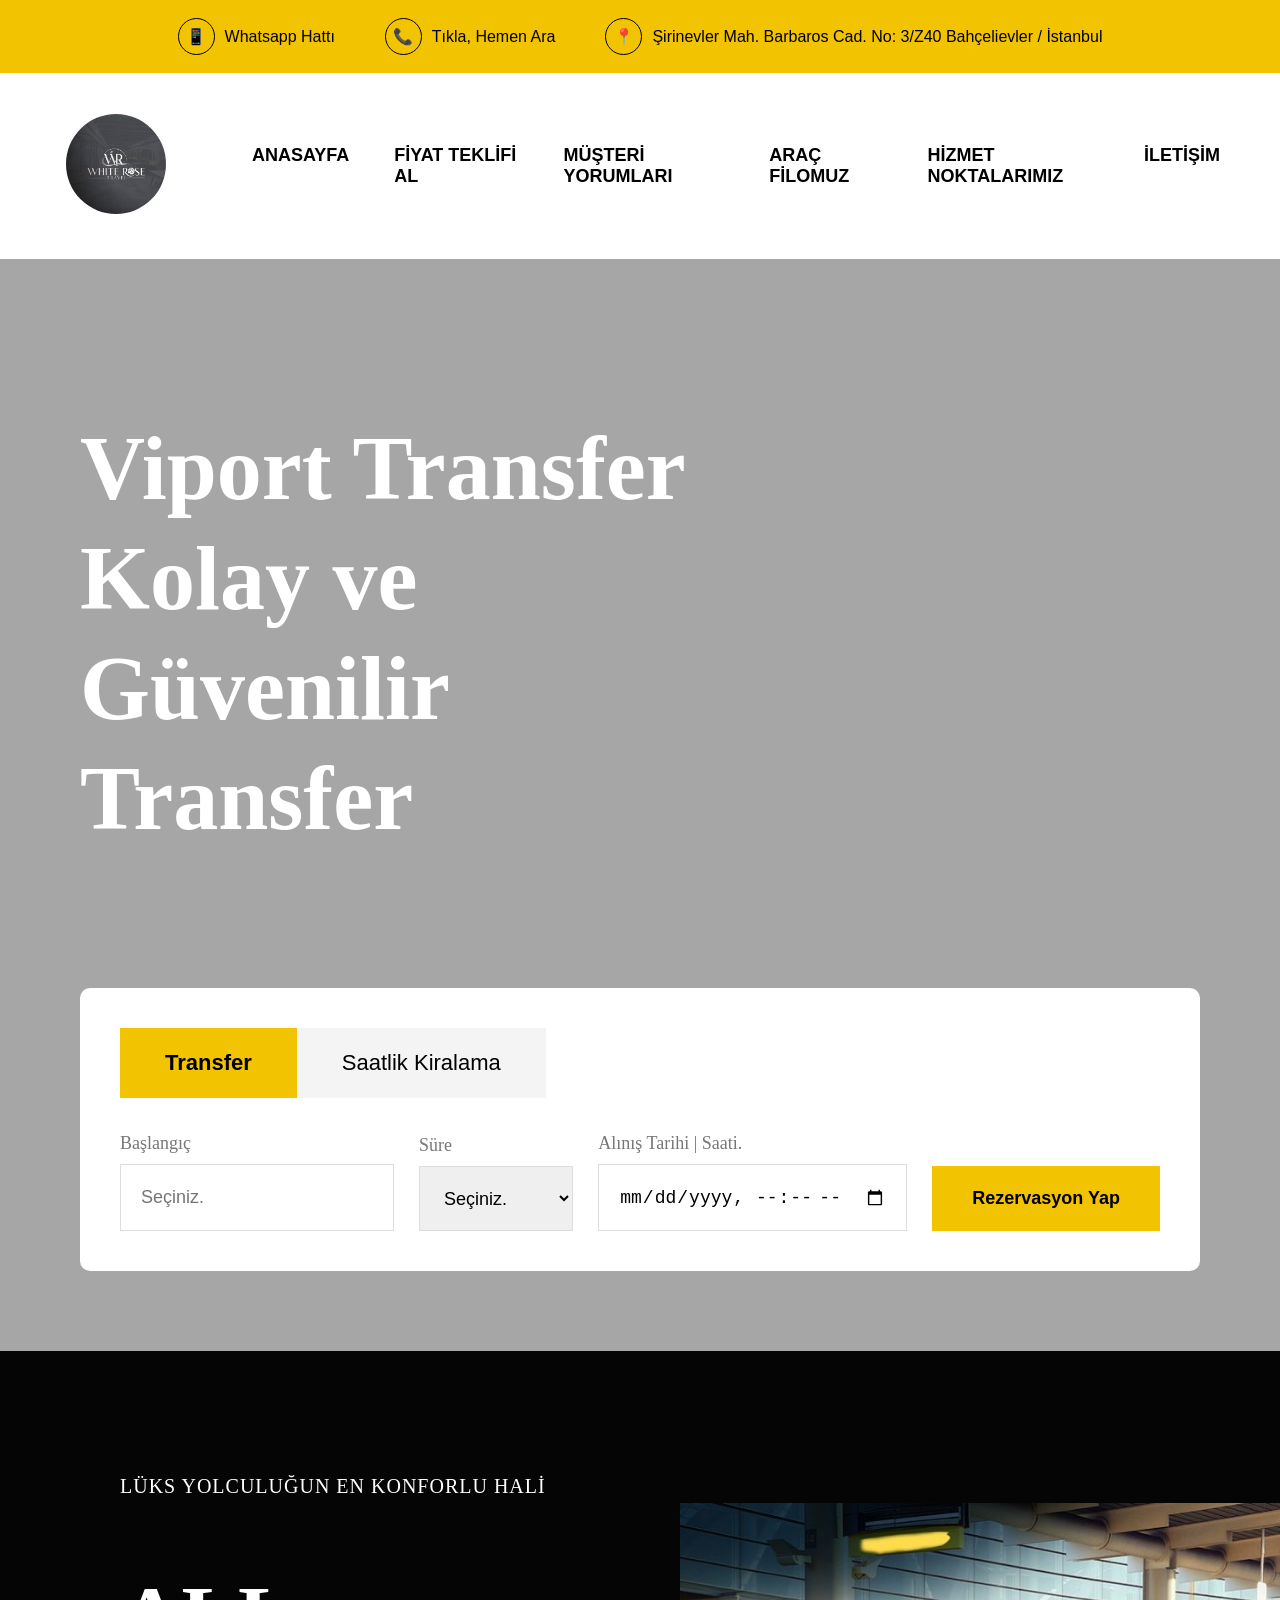
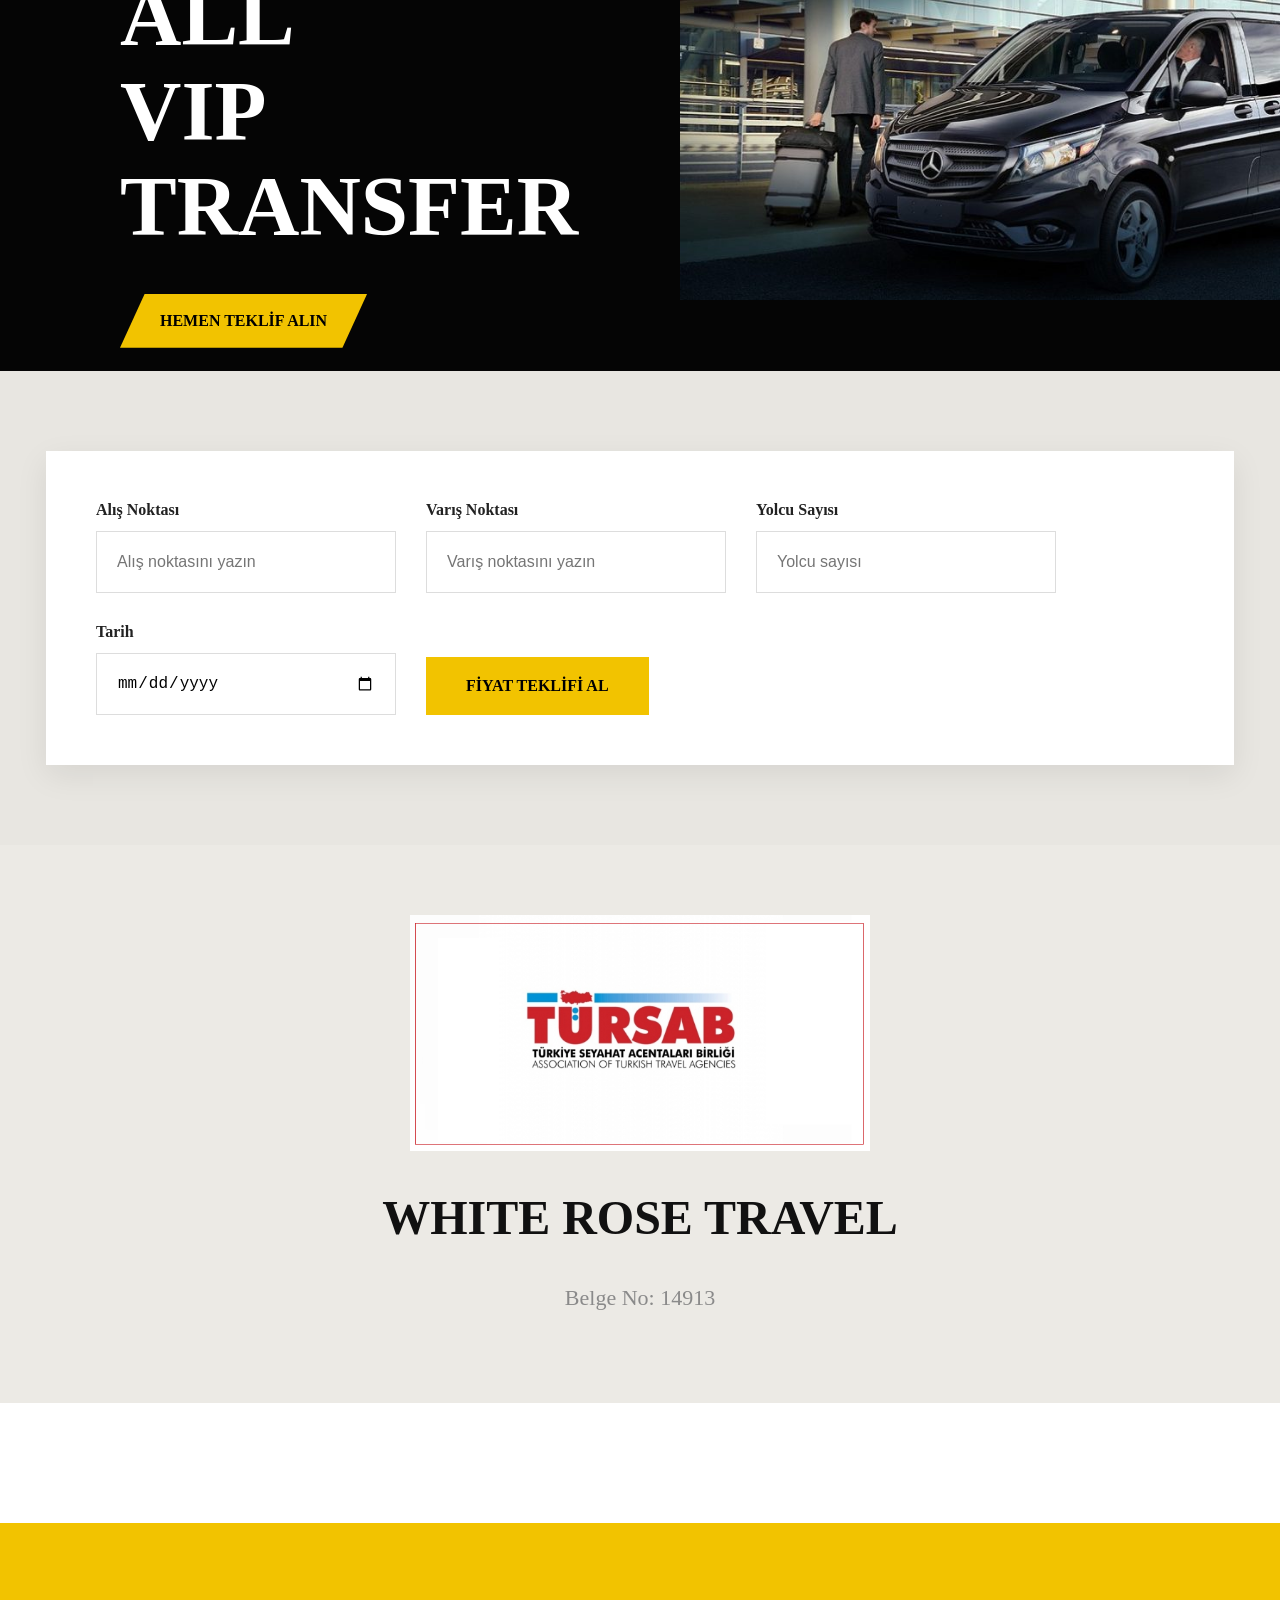
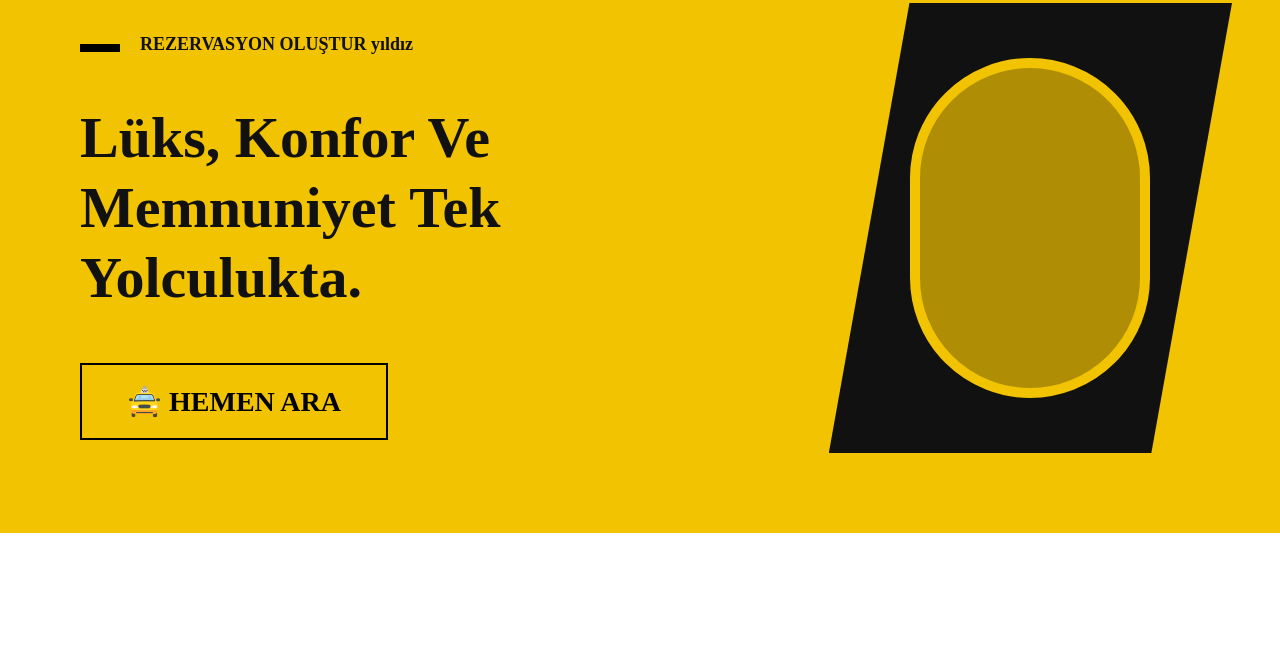
<file: index.html>
<!DOCTYPE html>
<html lang="en">
<head>
    <meta charset="UTF-8">
    <meta name="viewport" content="width=device-width, initial-scale=1.0">
    <title>VIP Transfer Hizmeti</title>
    <link rel="stylesheet" href="style.css">
</head>
<body>

     <!-- ÜST LİNK - TELEFON - ADRES ALANI -->
<div class="ust-alan">
    <a href="https://wa.me/905467867953" class="ust-alan-icerik" target="_blank">
        <span class="icerik-icon">📱</span>
        <span>Whatsapp Hattı</span>
    </a>

   <a href="tel:+905467867953" class="ust-alan-icerik">
        <span class="icerik-icon">📞</span>
        <span>Tıkla, Hemen Ara</span>
    </a>

    <a href="https://maps.google.com/?q=Şirinevler Mah. Barbaros Cad. No: 3/Z40 Bahçelievler / İstanbul"
       class="ust-alan-icerik"
       target="_blank">
        <span class="icerik-icon">📍</span>
        <span>Şirinevler Mah. Barbaros Cad. No: 3/Z40 Bahçelievler / İstanbul</span>
    </a>
</div>

    <!-- MENU ALANI -->
<div class="navbar">

    <div class="logo">
        <img src="images/logo.jpeg" alt="logo">
    </div>

    <div class="menu">
        <a href="#">ANASAYFA</a>
        <a href="fiyatteklif.html">FİYAT TEKLİFİ AL</a>
        <a href="#">MÜŞTERİ YORUMLARI</a>
        <a href="#">ARAÇ FİLOMUZ</a>
        <a href="#">HİZMET NOKTALARIMIZ</a>
        <a href="#" class="active">İLETİŞİM</a>
    </div>
</div>
<section class="transfer-alani">

    <div class="transfer-arka-plan"></div>

    <div class="transfer-icerik">

        <div class="transfer-sol">
            <h1>
                Viport Transfer <br>
                Kolay ve Güvenilir <br>
                Transfer
            </h1>
        </div>
    </div>

    <div class="rezervasyon-karti">

        <div class="sekmeler">
            <button class="sekme aktif">Transfer</button>
            <button class="sekme">Saatlik Kiralama</button>
        </div>

        <div class="form-alani">

            <div class="form-grup">
                <label>Başlangıç</label>
                <input type="text" placeholder="Seçiniz.">
            </div>

            <div class="form-grup">
                <label>Süre</label>
                <select>
                    <option>Seçiniz.</option>
                </select>
            </div>

            <div class="form-grup">
                <label>Alınış Tarihi | Saati.</label>
                <input type="datetime-local">
            </div>

            <button class="rezervasyon-btn">
                Rezervasyon Yap
            </button>

        </div>

    </div>

</section>

<section class="anasayfa">

    <div class="anasayfa-sol">

        <p class="anasayfa-ust-yazi">
            LÜKS YOLCULUĞUN EN KONFORLU HALİ
        </p>

        <h1 class="anasayfa-baslik">
            ALL <br>
            VIP TRANSFER
        </h1>

        <a href="#" class="anasayfa-buton">
            HEMEN TEKLİF ALIN
        </a>

    </div>

    <div class="anasayfa-sag">
        <img src="images/araba.webp" alt="vip arac">
    </div>

</section>

  <!-- TEKLİF ALMA ALANI -->
<section class="rezervasyon-alani">

    <div class="rezervasyon-kutu">

        <div class="input-grup">
            <label>Alış Noktası</label>
            <input type="text" placeholder="Alış noktasını yazın">
        </div>

        <div class="input-grup">
            <label>Varış Noktası</label>
            <input type="text" placeholder="Varış noktasını yazın">
        </div>

        <div class="input-grup">
            <label>Yolcu Sayısı</label>
            <input type="text" placeholder="Yolcu sayısı">
        </div>

        <div class="input-grup">
            <label>Tarih</label>
            <input type="date">
        </div>

        <a href="#" class="rezervasyon-buton">
            FİYAT TEKLİFİ AL
        </a>

    </div>

</section>

  <!-- TURSAB DOĞRULAMA ALANI -->
<section class="belge-alani">

    <a href="https://www.tursab.org.tr/acenta-arama/" target="_blank" class="belge-gorsel-link">
        <img src="images/tursab.png" alt="TÜRSAB Belgesi" class="belge-gorsel">
    </a>

    <h2 class="belge-baslik">
         WHITE ROSE TRAVEL
    </h2>

    <p class="belge-no">
        Belge No: 14913
    </p>

</section>
<section class="rezervasyon-banner">

    <div class="rezervasyon-sol">

        <p class="rezervasyon-ust-yazi">
            REZERVASYON OLUŞTUR yıldız
        </p>

        <h2 class="rezervasyon-baslik">
            Lüks, Konfor Ve Memnuniyet Tek Yolculukta.
        </h2>

        <a href="tel:+905551112233" class="rezervasyon-ara-buton">
            🚖 HEMEN ARA
        </a>

    </div>

    <div class="rezervasyon-sag">
        <div class="rezervasyon-sekil"></div>
    </div>

</section>
    
</body>
</html>
</file>
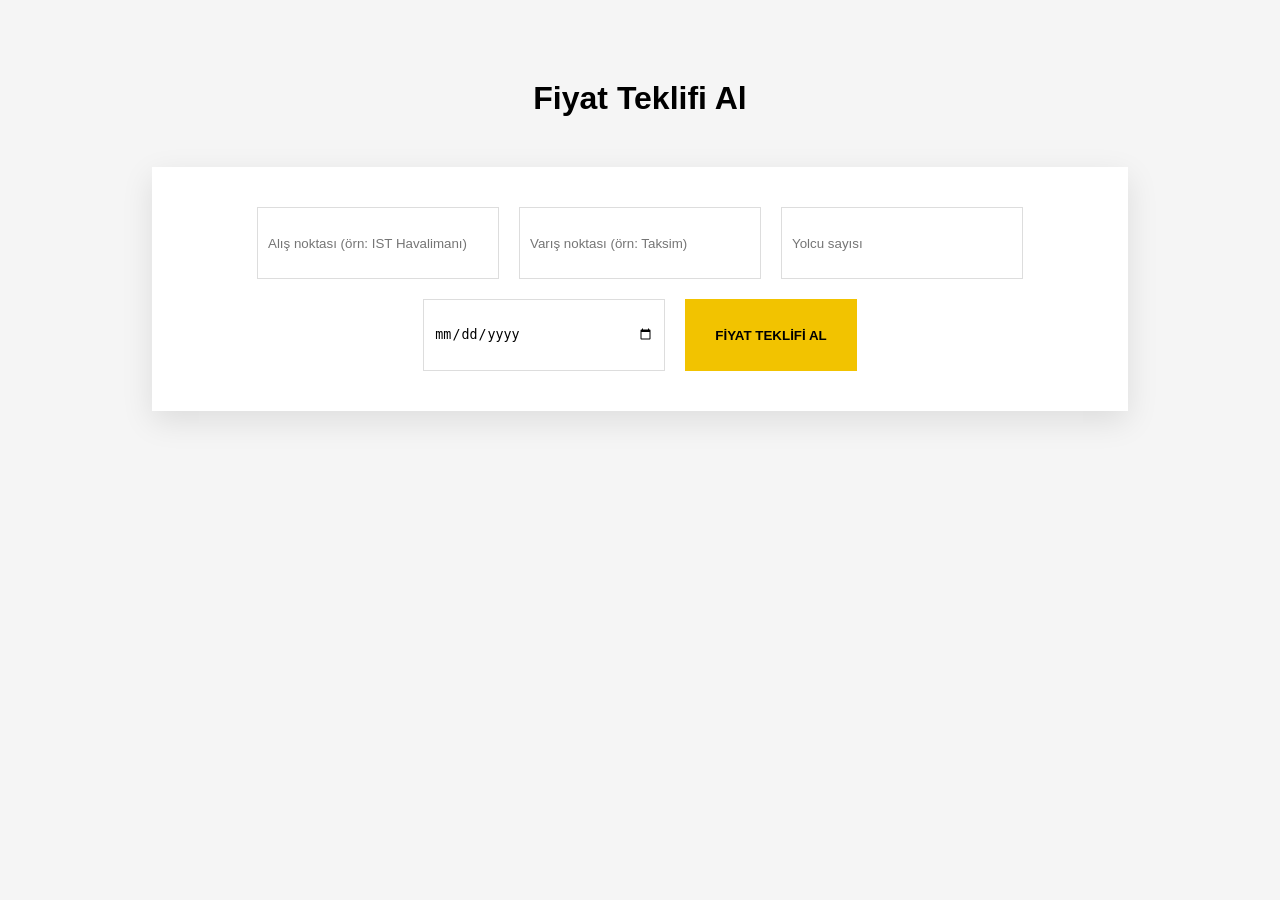
<file: fiyatteklif.html>
<!DOCTYPE html>
<html lang="tr">
<head>
<meta charset="UTF-8">
<meta name="viewport" content="width=device-width, initial-scale=1.0">

<title>Fiyat Teklifi Al</title>

<link rel="stylesheet" href="fiyatteklif.css">
</head>

<body>

<h1>Fiyat Teklifi Al</h1>

<div class="form">

   <input id="pickup" placeholder="Alış noktası (örn: IST Havalimanı)">
<input id="dropoff" placeholder="Varış noktası (örn: Taksim)">
<input id="passenger" placeholder="Yolcu sayısı">
    <input type="date" id="date">

    <button onclick="sendWhatsapp()">FİYAT TEKLİFİ AL</button>

</div>

<script src="fiyatteklif.js"></script>

</body>
</html>
</file>
<file: style.css>
.ust-alan {
    background-color: #f2c300;
    display: flex;
    justify-content: center;
    align-items: center;
    gap: 50px;
    padding: 18px 40px;
    flex-wrap: wrap;
}

.ust-alan-icerik {
    display: flex;
    align-items: center;
    gap: 10px;
    font-size: 16px;
    color: #000;
    font-family: Arial, sans-serif;
}

.icerik-icon {
    width: 35px;
    height: 35px;
    border: 1px solid #000;
    border-radius: 50%;
    display: flex;
    justify-content: center;
    align-items: center;
    font-size: 16px;
}
body {
    margin: 0;
    padding: 0;
}
.navbar {
    background-color: white;
    display: flex;
    align-items: center;
    justify-content: center;
    gap: 80px;
    padding: 35px 60px;
}

.logo img {
    width: 100px;
    height: 100px;
    border-radius: 50%;
    object-fit: cover;
    border: 3px solid #ffffff;
    padding: 3px;
    background-color: white;
}

.menu {
    display: flex;
    gap: 45px;
}

.menu a {
    text-decoration: none;
    color: black;
    font-size: 18px;
    font-weight: bold;
    font-family: Arial, sans-serif;
}

.menu a.active {
    color: #000000;
}
.ust-alan-icerik {
    text-decoration: none;
}

.anasayfa {
    background-color: #050505;
    min-height: 700px;
    display: flex;
    justify-content: space-between;
    align-items: center;
    padding: 0 120px;
    position: relative;
    overflow: hidden;
}

.anasayfa-sol {
    color: white;
    z-index: 2;
}

.anasayfa-ust-yazi {
    font-size: 20px;
    margin-bottom: 25px;
    letter-spacing: 1px;
}

.anasayfa-baslik {
    font-size: 85px;
    line-height: 95px;
    margin-bottom: 40px;
    font-weight: bold;
}

.anasayfa-buton {
    background-color: #f2c300;
    color: black;
    text-decoration: none;
    padding: 18px 40px;
    font-weight: bold;
    display: inline-block;
    clip-path: polygon(10% 0%, 100% 0%, 90% 100%, 0% 100%);
}

.anasayfa-sag {
    display: flex;
    justify-content: flex-end;
    width: 50%;
}

.anasayfa-sag img {
    width: 600px;
    height: auto;
    object-fit: cover;
    position: relative;
    right: -120px;
}
.rezervasyon-alani {
    background-color: #e8e6e1;
    padding: 80px 0;
    display: flex;
    justify-content: center;
    margin-top: -80px;
    position: relative;
    z-index: 5;
}

.rezervasyon-kutu {
    background-color: white;
    width: 85%;
    padding: 50px;
    display: flex;
    flex-wrap: wrap;
    gap: 30px;
    box-shadow: 0 10px 30px rgba(0,0,0,0.08);
}

.input-grup {
    display: flex;
    flex-direction: column;
    width: 300px;
}

.input-grup label {
    font-size: 16px;
    font-weight: bold;
    margin-bottom: 12px;
    color: #222;
}

.input-grup input {
    height: 60px;
    border: 1px solid #ddd;
    padding: 0 20px;
    font-size: 16px;
    outline: none;
}

.rezervasyon-buton {
    background-color: #f2c300;
    color: black;
    text-decoration: none;
    font-weight: bold;
    padding: 20px 40px;
    align-self: end;
    display: flex;
    align-items: center;
}
.belge-alani {
    background-color: #eceae5;
    text-align: center;
    padding: 70px 20px;
}

.belge-gorsel {
    width: 460px;
    max-width: 100%;
    transition: 0.3s;
}

.belge-gorsel:hover {
    transform: scale(1.03);
}

.belge-baslik {
    margin-top: 35px;
    font-size: 48px;
    font-weight: bold;
    color: #111;
}

.belge-no {
    margin-top: 20px;
    font-size: 22px;
    color: #8a8a8a;
}
.rezervasyon-banner {
    background-color: #f2c300;
    width: 90%;
    margin: 120px auto;
    display: flex;
    justify-content: space-between;
    align-items: center;
    padding: 80px;
    position: relative;
    overflow: hidden;
}

.rezervasyon-sol {
    width: 50%;
    z-index: 2;
}

.rezervasyon-ust-yazi {
    font-size: 18px;
    font-weight: bold;
    margin-bottom: 25px;
    color: #111;
    position: relative;
    padding-left: 60px;
}

.rezervasyon-ust-yazi::before {
    content: "";
    position: absolute;
    left: 0;
    top: 10px;
    width: 40px;
    height: 8px;
    background-color: black;
}

.rezervasyon-baslik {
    font-size: 58px;
    line-height: 70px;
    color: #111;
    margin-bottom: 50px;
    max-width: 650px;
}

.rezervasyon-ara-buton {
    display: inline-block;
    border: 2px solid black;
    padding: 20px 45px;
    text-decoration: none;
    color: black;
    font-weight: bold;
    font-size: 28px;
    transition: 0.3s;
}

.rezervasyon-ara-buton:hover {
    background-color: black;
    color: #f2c300;
}

.rezervasyon-sag {
    width: 35%;
    height: 450px;
    background-color: #111;
    clip-path: polygon(20% 0%, 100% 0%, 80% 100%, 0% 100%);
    display: flex;
    justify-content: center;
    align-items: center;
}

.rezervasyon-sekil {
    width: 220px;
    height: 320px;
    background-color: rgba(242, 195, 0, 0.7);
    border-radius: 120px;
    border: 10px solid #f2c300;
}
/* Rezervasyon oluştur alanı */

.transfer-alani {
    position: relative;
    min-height: 900px;
    background-image: rgba(0,0,0,0.0);
    background-size: cover;
    background-position: center;
    padding: 80px;
    overflow: hidden;
}

.transfer-alani::before {
    content: "";
    position: absolute;
    inset: 0;
    background-color: rgba(0,0,0,0.35);
}

.transfer-icerik {
    position: relative;
    z-index: 2;
    display: flex;
    justify-content: space-between;
    align-items: center;
}

.transfer-sol h1 {
    color: white;
    font-size: 90px;
    line-height: 110px;
    max-width: 700px;
}

.rezervasyon-karti {
    position: relative;
    z-index: 3;
    background-color: white;
    margin-top: 60px;
    border-radius: 10px;
    padding: 40px;
}

.sekmeler {
    display: flex;
    margin-bottom: 35px;
}

.sekme {
    border: none;
    background-color: #f4f4f4;
    padding: 22px 45px;
    font-size: 22px;
    cursor: pointer;
}

.sekme.aktif {
    background-color: #f2c300;
    color: black;
    font-weight: bold;
}

.form-alani {
    display: flex;
    gap: 25px;
    align-items: end;
    flex-wrap: wrap;
}

.form-grup {
    display: flex;
    flex-direction: column;
    flex: 1;
}

.form-grup label {
    margin-bottom: 10px;
    font-size: 18px;
    color: #777;
}

.form-grup input,
.form-grup select {
    height: 65px;
    border: 1px solid #ddd;
    padding: 0 20px;
    font-size: 18px;
}

.rezervasyon-btn {
    height: 65px;
    border: none;
    background-color: #f2c300;
    padding: 0 40px;
    font-size: 18px;
    font-weight: bold;
    cursor: pointer;
}

/* testt */
</file>
<file: fiyatteklif.css>
body {
    font-family: Arial;
    background: #f5f5f5;
    margin: 0;
}

h1 {
    text-align: center;
    margin-top: 80px;
}

.form {
    background: white;
    width: 70%;
    margin: 50px auto;
    padding: 40px;
    display: flex;
    flex-wrap: wrap;
    gap: 20px;
    justify-content: center;
    box-shadow: 0 10px 30px rgba(0,0,0,0.1);
}

.form input {
    width: 220px;
    height: 50px;
    padding: 10px;
    border: 1px solid #ddd;
}

.form button {
    background: #f2c300;
    border: none;
    padding: 15px 30px;
    font-weight: bold;
    cursor: pointer;
}
</file>
